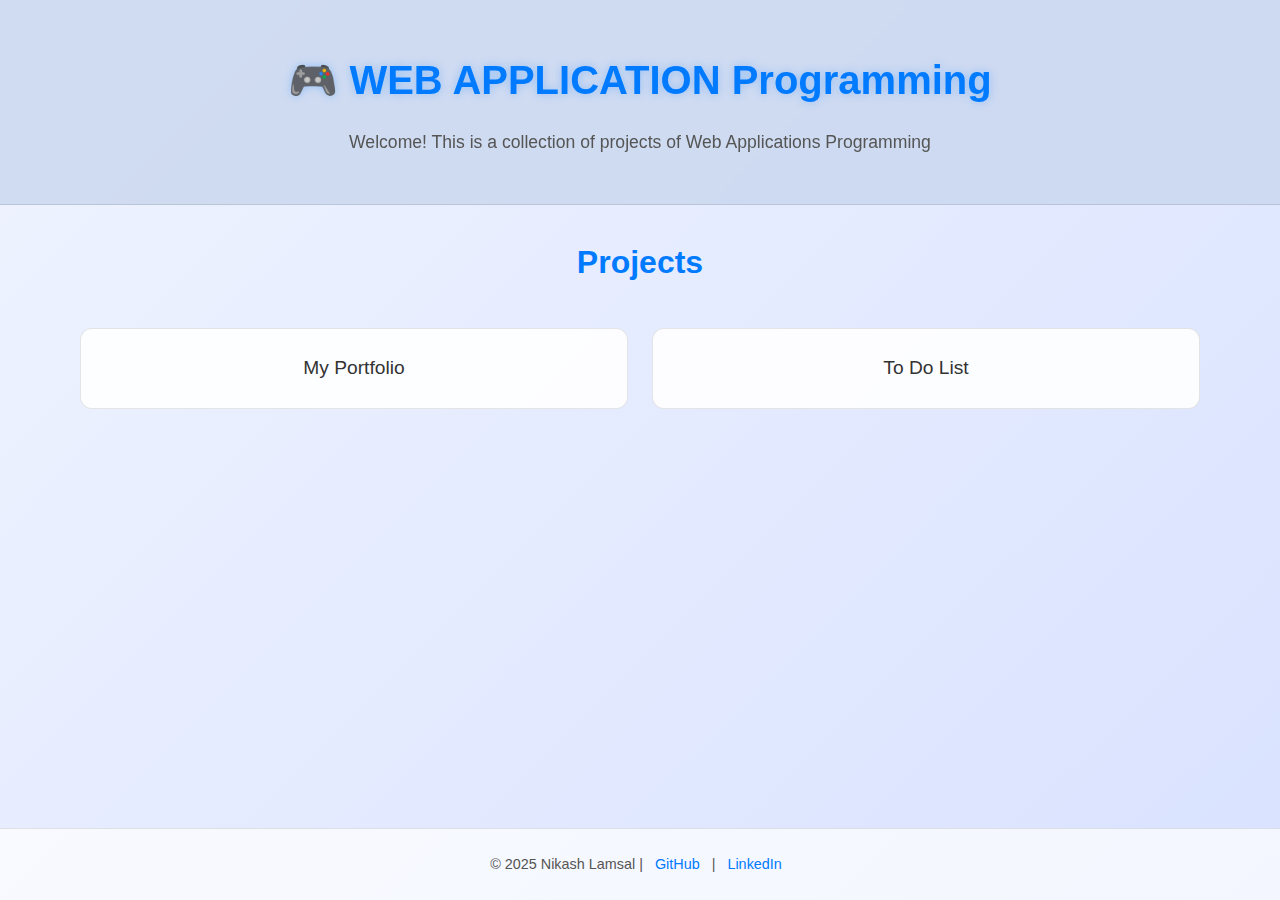
<file: index.html>
<!DOCTYPE html>
<html lang="en">
<head>
  <meta charset="UTF-8">
  <meta name="viewport" content="width=device-width, initial-scale=1">
  <title>WEB APPLICATION</title>
  <link rel="stylesheet" href="style.css">
</head>
<body>

  <header>
    <h1>🎮 WEB APPLICATION Programming</h1>
    <p>Welcome! This is a collection of projects of Web Applications Programming</p>
  </header>

  <main>
    <section class="projects">
      <h2> Projects</h2>
      <ul class="project-list">
        <li><a href="./Portfolio/index.html">My Portfolio</a></li>
        <li><a href="./todolist/index.html">To Do List</a></li>

      </ul>
    </section>
  </main>

  <footer>
    <p>© 2025 Nikash Lamsal | <a href="https://github.com/NikashLamsal" target="_blank">GitHub</a> | <a href="https://linkedin.com/in/nikash-lamsal613" target="_blank">LinkedIn</a></p>
  </footer>

</body>
</html>
</file>
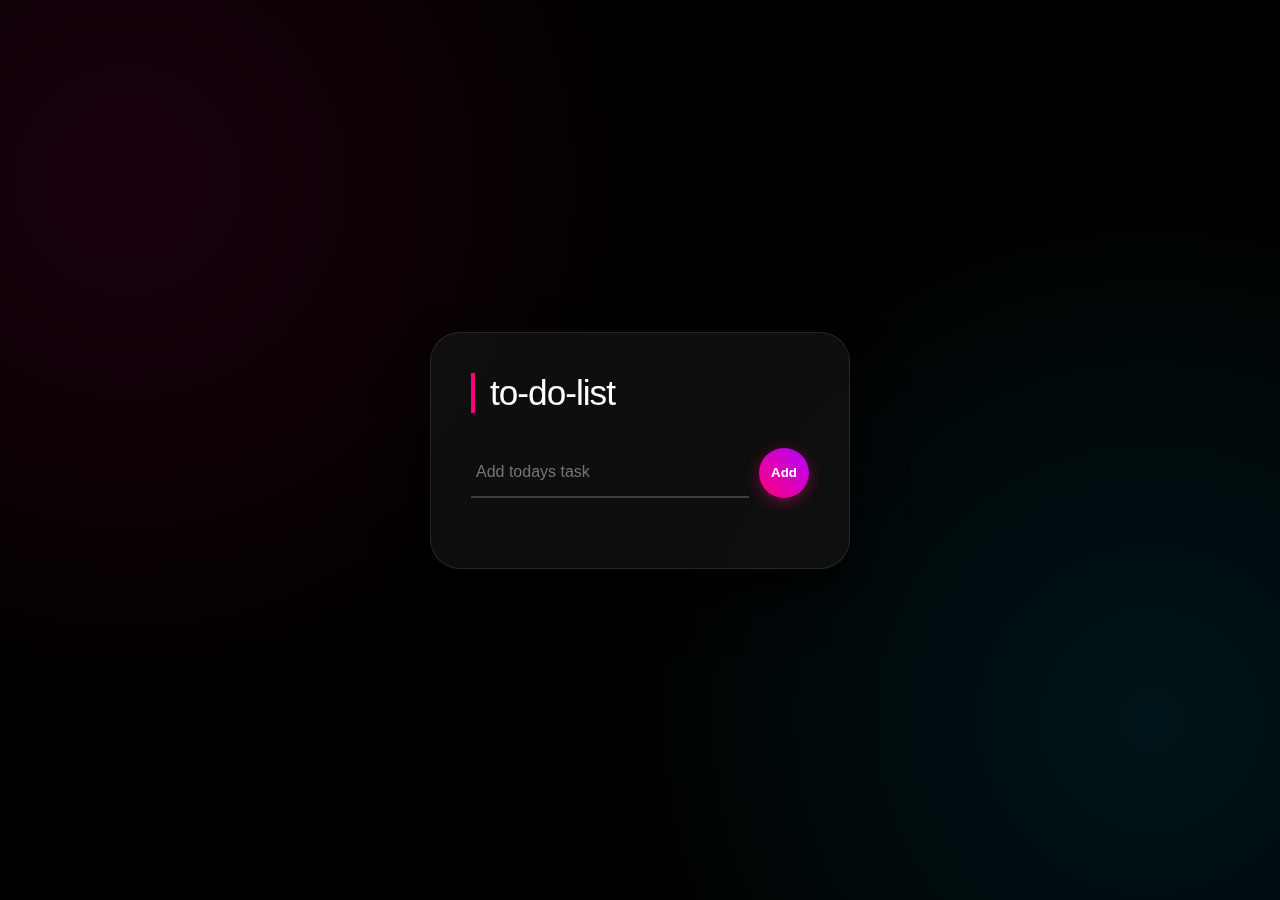
<file: todolist/index.html>
<!DOCTYPE html>
<html lang="en">
<head>
    <meta charset="UTF-8">
    <meta name="viewport" content="width=device-width, initial-scale=1.0">
    <title>TO Do List</title>
    <link rel="Stylesheet" href="style.css">
</head>
<body>
    <div class="todolist-container">
        <h2>TO-Do-List</h2>
        <div class="box">
            <input type="text" id = "input-box" placeholder="Add todays task">
            <button class="btn">Add</button>
        </div>
        <ul id="list">
        </ul>
    </div>
    <script src="script.js"></script>
</body>
</html>
</file>
<file: style.css>
* {
    margin: 0;
    padding: 0;
    box-sizing: border-box;
  }
  
  body {
    font-family: 'Inter', -apple-system, BlinkMacSystemFont, 'Segoe UI', Roboto, Oxygen, Ubuntu, Cantarell, sans-serif;
    line-height: 1.6;
    color: #474646;
    background: linear-gradient(135deg, #f0f4ff 0%, #d9e2ff 100%);
    min-height: 100vh;
    display: flex;
    flex-direction: column;
  }
  
  header {
    text-align: center;
    padding: 3rem 1.5rem;
    background: rgba(200, 214, 237, 0.8);
    backdrop-filter: blur(10px);
    border-bottom: 1px solid rgba(0, 0, 0, 0.1);
  }
  
  header h1 {
    font-size: 2.5rem;
    color: #007bff;
    text-shadow: 0 0 10px rgba(0, 123, 255, 0.3);
    margin-bottom: 1rem;
    animation: fadeIn 1s ease-in;
  }
  
  header p {
    font-size: 1.1rem;
    color: #555;
    max-width: 600px;
    margin: 0 auto;
    animation: fadeIn 0.5s ease-in;

  }
  
  main {
    flex: 1;
    padding: 2rem 1.5rem;
    max-width: 1200px;
    margin: 0 auto;
    width: 100%;
  }
  
  .projects h2 {
    font-size: 2rem;
    color: #007bff;
    margin-bottom: 1.5rem;
    text-align: center;
    animation: fadeIn 1s ease-in;

  }
  
  .project-list {
    list-style: none;
    display: grid;
    grid-template-columns: repeat(auto-fit, minmax(250px, 1fr));
    gap: 1.5rem;
    padding: 1rem;
    animation: fadeIn 1.5s ease-in;
  }
  
  .project-list li {
    background: rgba(255, 255, 255, 0.9);
    border-radius: 12px;
    overflow: hidden;
    transition: transform 0.3s ease, box-shadow 0.3s ease;
    border: 1px solid rgba(0, 0, 0, 0.1);
  }
  
  .project-list li:hover {
    transform: translateY(-5px);
    box-shadow: 0 8px 20px rgba(0, 123, 255, 0.2);
  }
  
  .project-list a {
    display: block;
    padding: 1.5rem;
    text-decoration: none;
    color: #333;
    font-size: 1.2rem;
    font-weight: 500;
    text-align: center;
    transition: color 0.3s ease;
  }
  
  .project-list a:hover {
    color: #007bff;
  }
  
  footer {
    text-align: center;
    padding: 1.5rem;
    background: rgba(255, 255, 255, 0.7);
    border-top: 1px solid rgba(0, 0, 0, 0.1);
  }
  
  footer p {
    font-size: 0.9rem;
    color: #555;
  }
  
  footer a {
    color: #007bff;
    text-decoration: none;
    margin: 0 0.5rem;
    transition: color 0.3s ease;
  }
  
  footer a:hover {
    color: #0056b3;
    text-decoration: underline;
  }
  
  @keyframes fadeIn {
    from { opacity: 0; transform: translateY(-20px); }
    to { opacity: 1; transform: translateY(0); }
  }
  
  @media (max-width: 768px) {
    header h1 {
      font-size: 2rem;
    }
  
    header p {
      font-size: 1rem;
    }
  
    .projects h2 {
      font-size: 1.8rem;
    }
  
    .project-list {
      grid-template-columns: 1fr;
    }
  }
  
  @media (max-width: 480px) {
    header {
      padding: 2rem 1rem;
    }
  
    main {
      padding: 1.5rem 1rem;
    }
  
    .project-list a {
      font-size: 1.1rem;
      padding: 1.2rem;
    }
  }
</file>
<file: todolist/style.css>
:root {
    --glass-bg: rgba(20, 20, 20, 0.7);
    --neon-border: #ff007b; 
    --accent-blue: #00d4ff;
    --text-color: #ffffff;
    --item-bg: rgba(255, 255, 255, 0.03);
}
* {
    margin: 0;
    padding: 0;
    box-sizing: border-box;
    font-family: 'Segoe UI', Roboto, sans-serif;
}
body {
    min-height: 100vh;
    background: #000000; 
    background-image: radial-gradient(circle at 10% 20%, rgba(255, 0, 123, 0.1) 0%, transparent 40%),
                      radial-gradient(circle at 90% 80%, rgba(0, 212, 255, 0.1) 0%, transparent 40%);
    display: flex;
    justify-content: center;
    align-items: center;
    padding: 20px;
}
.todolist-container {
    width: 100%;
    max-width: 420px;
    background: var(--glass-bg);
    backdrop-filter: blur(15px);
    padding: 40px;
    border-radius: 30px;
    border: 1px solid rgba(255, 255, 255, 0.1);
    box-shadow: 0 25px 50px rgba(0, 0, 0, 0.8);
}
.todolist-container h2 {
    color: var(--text-color);
    font-weight: 200;
    font-size: 2.2rem;
    text-transform: lowercase;
    margin-bottom: 35px;
    letter-spacing: -1px;
    border-left: 4px solid var(--neon-border);
    padding-left: 15px;
}
.box {
    display: flex;
    gap: 10px;
    margin-bottom: 30px;
}
#input-box {
    flex: 1;
    background: transparent;
    border: none;
    border-bottom: 2px solid rgba(255, 255, 255, 0.2);
    padding: 12px 5px;
    color: #fff;
    font-size: 1rem;
    transition: 0.4s;
}
#input-box:focus {
    outline: none;
    border-bottom-color: var(--accent-blue);
}
.btn {
    width: 50px;
    height: 50px;
    border-radius: 50%;
    border: none;
    background: linear-gradient(45deg, var(--neon-border), #b200ff);
    color: white;
    font-weight: bold;
    cursor: pointer;
    box-shadow: 0 4px 15px rgba(255, 0, 123, 0.4);
    transition: 0.3s cubic-bezier(0.68, -0.55, 0.265, 1.55);
}
.btn:hover {
    transform: rotate(90deg) scale(1.1);
}
#list {
    position: relative;
}
#list li {
    list-style: none;
    padding: 15px 20px;
    background: var(--item-bg);
    margin-bottom: 15px;
    border-radius: 15px;
    color: #ccc;
    display: flex;
    align-items: center;
    justify-content: space-between;
    transition: 0.3s;
    border: 1px solid transparent;
}

#list li:hover {
    background: rgba(255, 255, 255, 0.08);
    border-color: rgba(0, 212, 255, 0.3);
    color: #fff;
}
#list li.checked {
    color: #444;
    background: transparent;
    border: 1px dashed #333;
    text-decoration: line-through;
}
@media (max-width: 480px) {
    .todolist-container {
        padding: 30px 20px;
        border-radius: 20px;
    }
    .todolist-container h2 {
        font-size: 1.8rem;
    }
}
</file>
